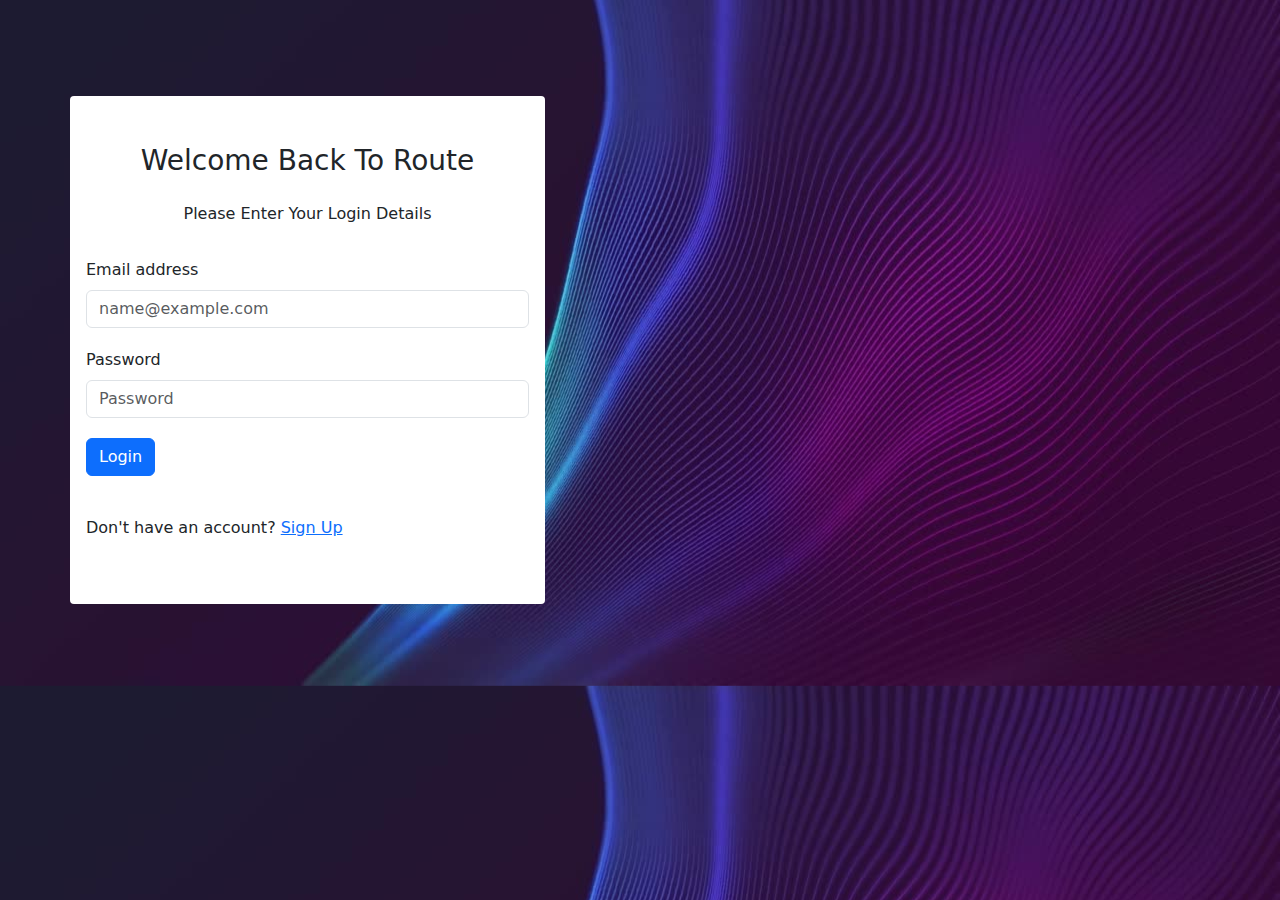
<file: index.html>
<!DOCTYPE html>
<html lang="en">
<head>
    <meta charset="UTF-8">
    <meta name="viewport" content="width=, initial-scale=1.0">
    <title>Document</title>
    <link rel="stylesheet" href="bootstrap.min.css">
    <link rel="stylesheet" href="index.css">
</head>
<body>
    <header class="container-fluid ">
        <div class="container py-5  ">
            <div class="row pt-5 ">
                <div class="col-md-5 bg-white py-5 px-3 rounded-1 ">
                    <form class="row g-3 d-flex flex-column ">
                        <h3 class="text-center ">Welcome Back To Route</h3>
                        <p class="text-center ">Please Enter Your Login Details</p>
                        <div class="col-auto mb-1 ">
                            <label for="exampleFormControlInput1" class="form-label">Email address</label>
                            <input type="text" class="form-control mail-l" id="exampleFormControlInput1" placeholder="name@example.com">
                          </div>
                        <div class="col-auto mb-1">

                          <label for="inputPassword2" class="form-label ">Password</label>
                          <input type="password" class="form-control password-l " id="inputPassword2" placeholder="Password">
                        </div>
                        <div class="col-auto mb-2">
                          <button type="submit" class="btn btn-primary mb-3 log-in">Login</button>
                        </div>
                        <p>Don't have an account? <a href="signup.html">Sign Up </a>
                        </p>
                      </form>
                </div>
            </div>
        </div>
    </header>
    

    <script src="login.js"></script>
</body>
</html>
</file>
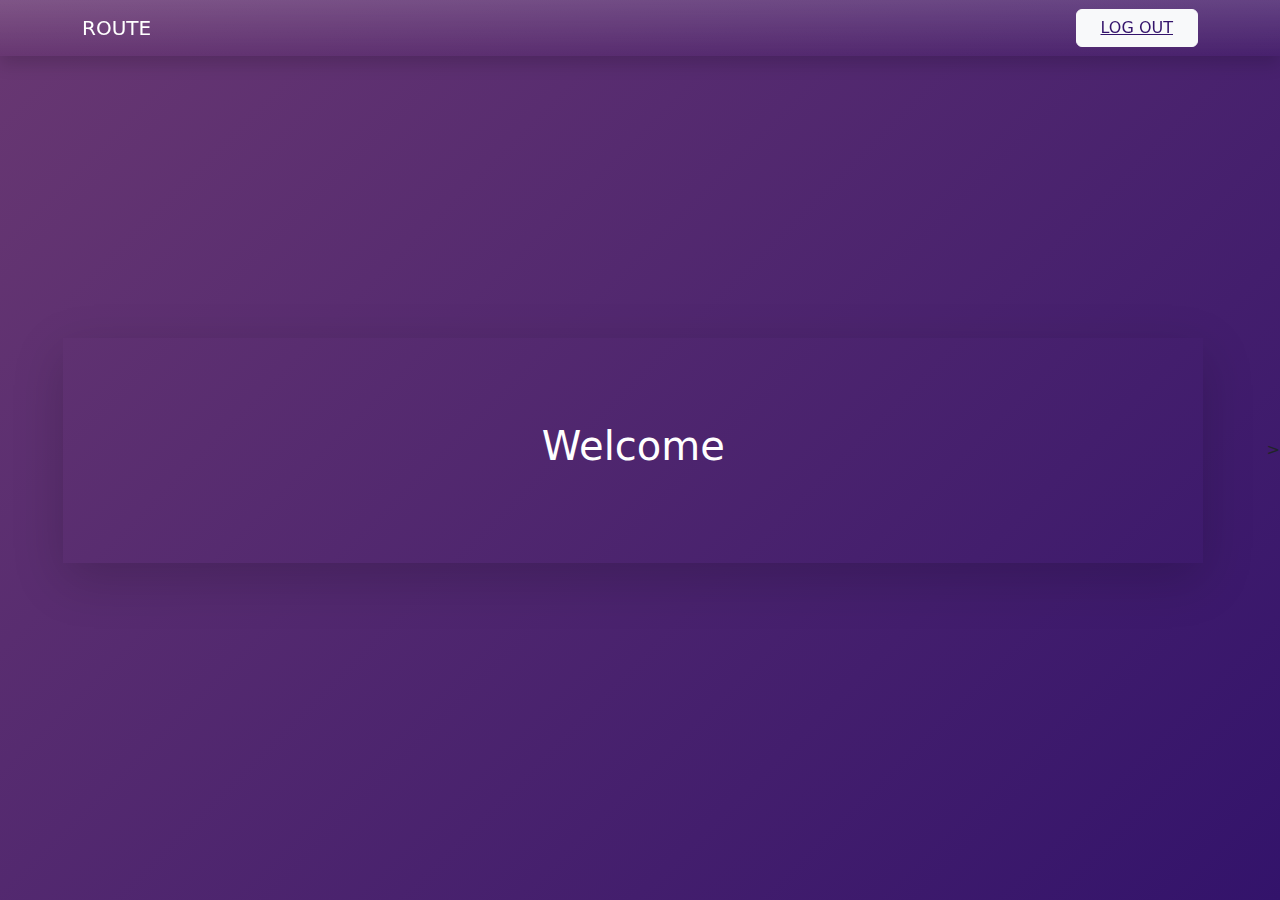
<file: home.html>
<!DOCTYPE html>
<html lang="en">
<head>
    <meta charset="UTF-8">
    <meta name="viewport" content="width=device-width, initial-scale=1.0">
    <title>Document</title>
    <link rel="stylesheet" href="bootstrap.min.css">
    <!-- <link rel="stylesheet" href="index.css"> -->
</head>
<body >
    <nav class="navbar bg-gradient shadow position-fixed w-100">
        <div class="container">
          <a class="navbar-brand text-white">ROUTE</a>
          <form class="d-flex" role="search">
            
            <button class="btn btn-light px-4 text-white" type="submit"><a style="color: #33136b;" href="index.html">LOG OUT</a></button>
          </form>
        </div>
      </nav>
    
       <header  style=" background: linear-gradient(135deg, #693872, #33136b); height: 100vh;" class="d-flex align-items-center justify-content-center">
        <div class="welcome h-25 d-flex text-center justify-content-center align-items-center container shadow-lg ">
            <h1 class="fw-medium text-white ">Welcome</h1>
        </div>
    </div>>
    
    <script src="home.js"></script>
</body>
</html>
</file>
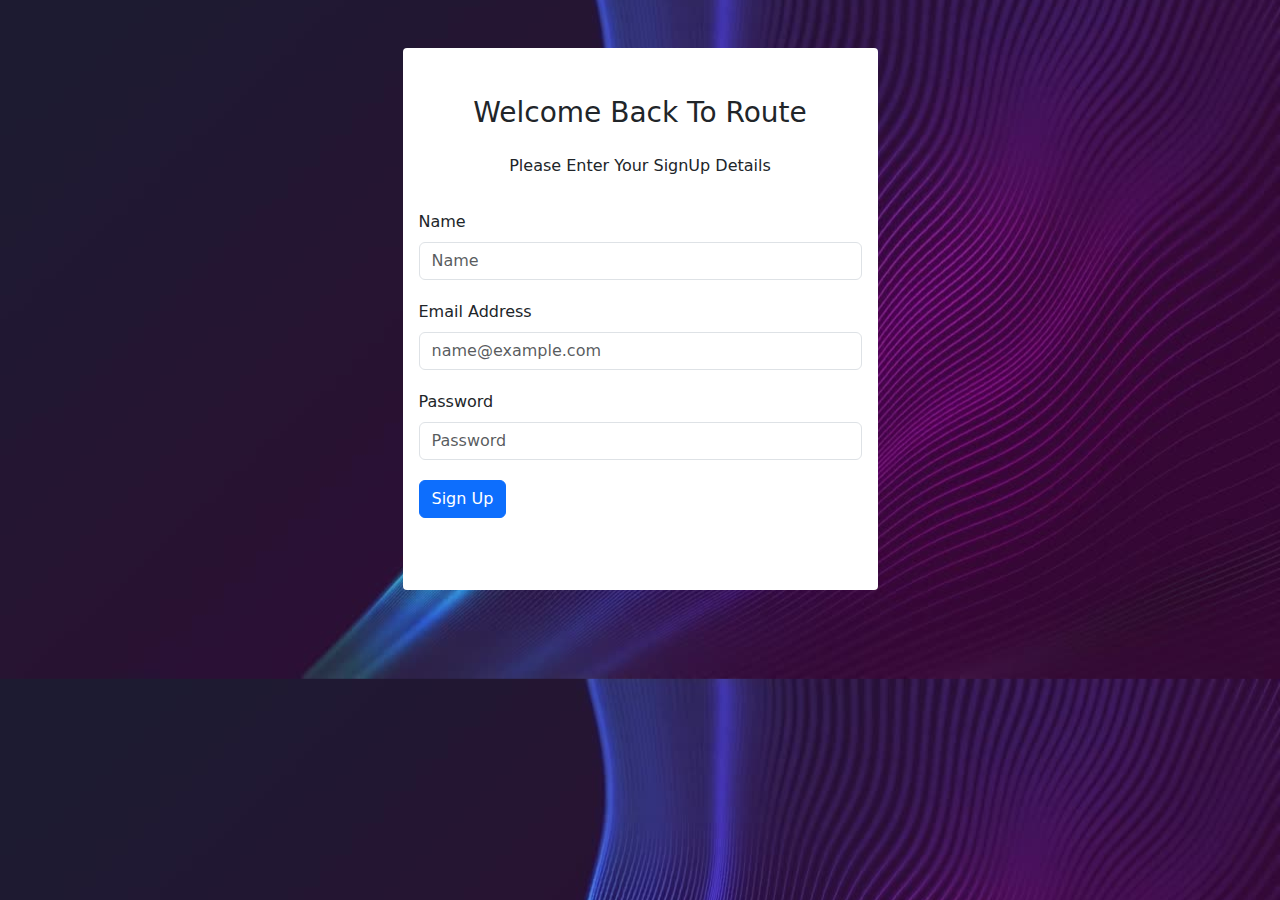
<file: signup.html>
<!DOCTYPE html>
<html lang="en">
<head>
    <meta charset="UTF-8">
    <meta name="viewport" content="width=, initial-scale=1.0">
    <title>Document</title>
    <link rel="stylesheet" href="bootstrap.min.css">
    <link rel="stylesheet" href="index.css">
</head>
<body>
    <header class="container-fluid ">
        <div class="container py-5  ">
            <div class="row  d-flex justify-content-center ">
                <div class="col-md-5 bg-white py-5 px-3 rounded-1 ">
                    <form class="row g-3 d-flex flex-column ">
                        <h3 class="text-center ">Welcome Back To Route</h3>
                        <p class="text-center ">Please Enter Your SignUp Details</p>
                        <div class="col-auto mb-1 ">
                            <label for="exampleFormControlInput1" class="form-label">Name</label>
                            <input type="text" class="form-control name" id="exampleFormControlInput1" placeholder="Name">
                          </div>
                        <div class="col-auto mb-1 ">
                            <label for="exampleFormControlInput1" class="form-label">Email Address</label>
                            <input type="email" class="form-control mail-s" id="exampleFormControlInput1" placeholder="name@example.com">
                          </div>
                         
                        <div class="col-auto mb-1">

                          <label for="inputPassword2" class="form-label ">Password</label>
                          <input type="password" class="form-control password-s" id="inputPassword2" placeholder="Password">
                        </div>
                        <div class="col-auto mb-2">
                          <button type="submit" class="btn btn-primary mb-3 sign-up">Sign Up</button>
                        </div>
                        
                      </form>
                </div>
            </div>
        </div>
    </header>



    <script src="index.js"></script>
</body>
</html>
</file>
<file: index.css>
body{
    background-image: url(images/bg\ \(2\).jpg);
    background-position: center center;
    background-size: cover;
    background-repeat: repeat-y;
}
</file>
